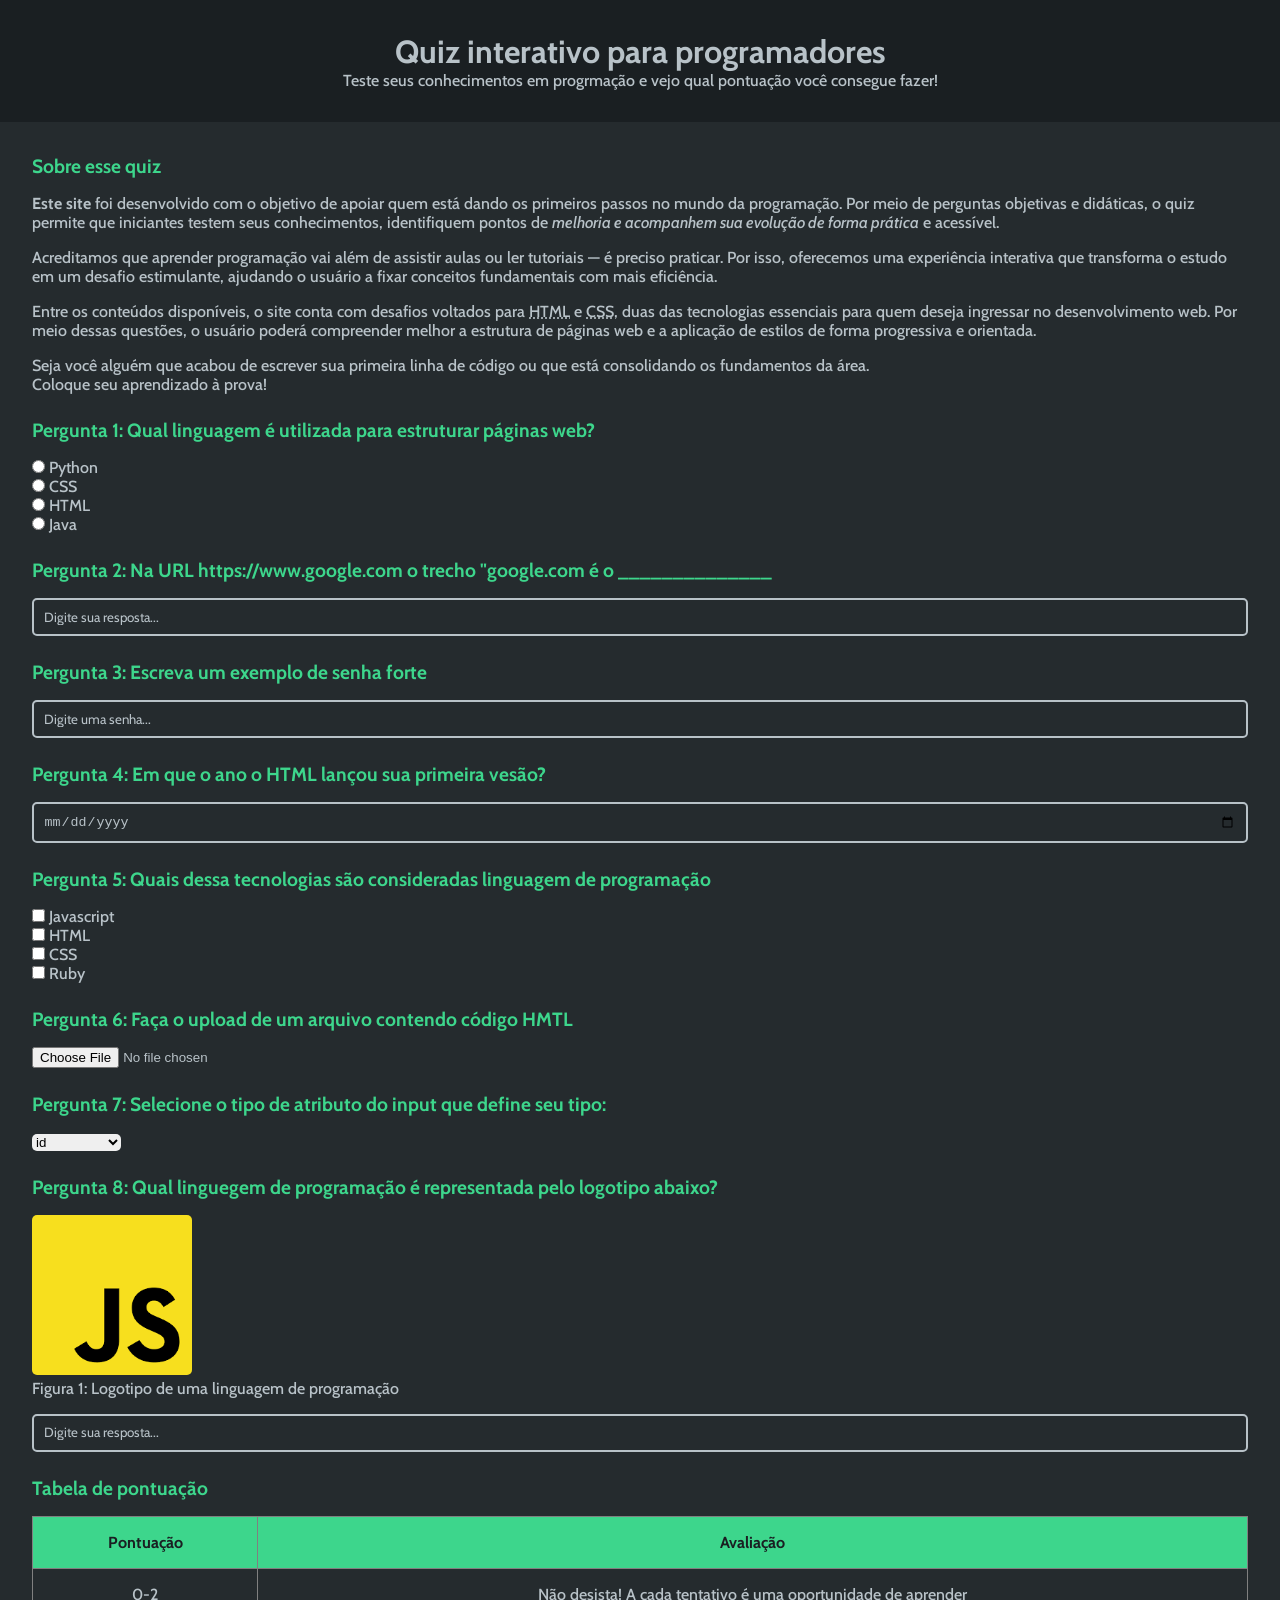
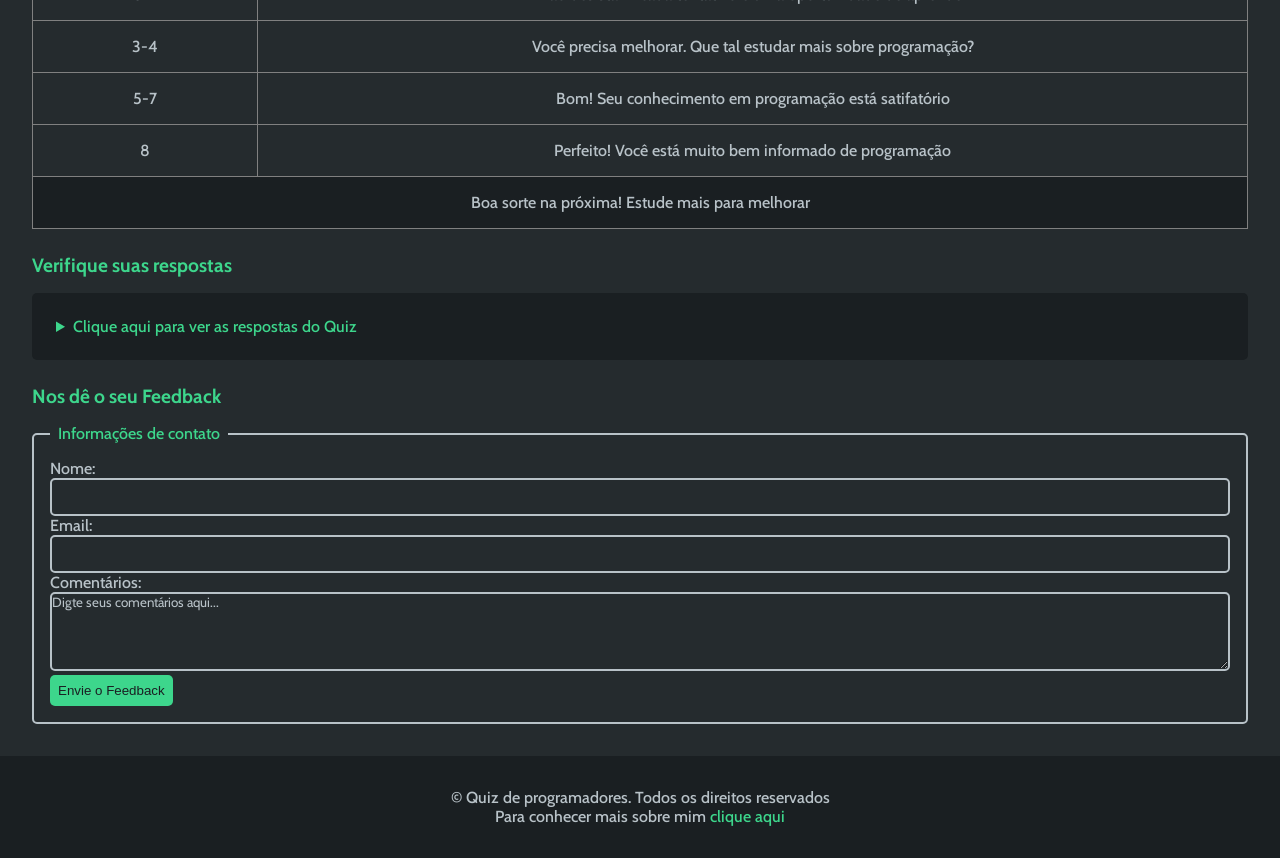
<file: index.html>
<!DOCTYPE html>

<!--Onde irá conter todo o código-->
<html lang="pt-br">
    <!--Cabeça-->
    <head>
        <meta name="description" content="Um quiz interativo para testar os seus conhecimentos">
        
        <!-- <link> = Ligação com o arquivo CSS e outros arquivos-->
        <link rel="stylesheet" href="style.css">
        <title>Quiz para progrmadores</title>
    </head>

    <!--Corpo-->
    <body>
        <!--Cabeçalho-->
        <header>
            <h1>Quiz interativo para programadores</h1>
            <p>Teste seus conhecimentos em progrmação e vejo qual pontuação você consegue fazer!</p>
        </header>   
        
        <main>
            <!--Introdução-->
            <section>
                <!-- <strong> = MUITO IMPORTANTE -->
                <!-- <em> = menos IMPORTANTE -->

                <h2>Sobre esse quiz</h2>
                <p><strong>Este site</strong> foi desenvolvido com o objetivo de apoiar quem está dando os primeiros passos no mundo da programação. Por meio de perguntas objetivas e didáticas, o quiz permite que iniciantes testem seus conhecimentos, identifiquem pontos de <em>melhoria e acompanhem sua evolução de forma prática</em> e acessível.</p>
                <p>Acreditamos que aprender programação vai além de assistir aulas ou ler tutoriais — é preciso praticar. Por isso, oferecemos uma experiência interativa que transforma o estudo em um desafio estimulante, ajudando o usuário a fixar conceitos fundamentais com mais eficiência.</p>

                <!-- <abbr> = Colocar o significado de abreviações - marcar abreviações ou acrônimos dentro de um texto. Ela permite que você associe o significado completo de uma abreviação ao termo abreviado, o que melhora a acessibilidade e a semântica do documento -->

                <p>Entre os conteúdos disponíveis, o site conta com desafios voltados para <abbr title="HyperText Markup Language">HTML</abbr> e <abbr title="Cascading Style Sheets">CSS</abbr>, duas das tecnologias essenciais para quem deseja ingressar no desenvolvimento web. Por meio dessas questões, o usuário poderá compreender melhor a estrutura de páginas web e a aplicação de estilos de forma progressiva e orientada.</p>

                <p>Seja você alguém que acabou de escrever sua primeira linha de código ou que está consolidando os fundamentos da área. <br> Coloque seu aprendizado à prova!</p>
        
            </section>
        
            <!--Pegunta 1: múltipla escolha-->
            <section>
                <h2>Pergunta 1: Qual linguagem é utilizada para estruturar páginas web?</h2>
                <!-- <form> = formulário-->
                <!-- <input> = entrada-->
                <!-- <label> = legenda-->
                <form>
                    <input type="radio" value="Python" id ="p1a" name="pergunta1">
                    <label for="p1a">Python</label><br>
                    <input type="radio" value="CSS" name="pergunta1" id="p1b">
                    <label for="p1b">CSS</label><br>
                    <input type="radio" value="HTML" name="pergunta1" id="p1c">
                    <label for="p1c">HTML</label><br>
                    <input type="radio" value="Java" name="pergunta1" id="p1d">
                    <label for="p1d">Java</label><br>
                </form>
            </section>

            <!--Pegunta 2: texto-->
            <section>
                <h2>Pergunta 2: Na URL https://www.google.com  o trecho "google.com é o ______________</h2>
                <form>
                    <input type="text" name="pergunta2" id="p2" placeholder="Digite sua resposta...">
                </form>
            </section>

            <!--Pergunta 3: senha-->
            <section>
                <h2>Pergunta 3: Escreva um exemplo de senha forte</h2>
                <form>
                    <input type="password" name="pergunta3" id="p3" placeholder="Digite uma senha...">
                </form>
            </section>
        
            <!--Pegunta 4: data-->
            <section>
                <h2>Pergunta 4: Em que o ano o HTML lançou sua primeira vesão?</h2>
                <form>
                    <input type="date" name="pergunta4" id="p4">
                </form>
            </section>

            <!--Pergunta 5: seleção múltipla-->
            <section>
                <h2>Pergunta 5: Quais dessa tecnologias são consideradas linguagem de programação</h2>
                <form>
                    <input type="checkbox" value="Javascript" name="pergunta5" id="p5a">
                    <label for="p5a">Javascript</label><br>
                    <input type="checkbox" value="HTML" name="pergunta5" id="p5a">
                    <label for="p5b">HTML</label><br>
                    <input type="checkbox" value="CSS" name="pergunta5" id="p5a">
                    <label for="p5c">CSS</label><br>
                    <input type="checkbox" value="Ruby" name="pergunta5" id="p5a">
                    <label for="p5c">Ruby</label><br>                                  
                </form>
            </section>
            
            <!--Pergunta 6: upload de arquivos-->
            <section>
                <h2>Pergunta 6: Faça o upload de um arquivo contendo código HMTL</h2>
                <form >
                    <input type="file" name="pergunta6" id="p6">
                </form>
            </section>

            <!--Pergunta 7: menu suspenso-->
            <section>
                <h2>Pergunta 7: Selecione o tipo de atributo do input que define seu tipo: </h2>
                <form>
                    <select name="pergunta7" id="p7">
                        <option value="id">id</option>
                        <option value="type">type</option>
                        <option value="placeholder">placeholder</option>
                    </select>
                </form>
            </section>

            <!--Pergunta 8: imagem-->
            <section>
                <h2>Pergunta 8: Qual linguegem de programação é representada pelo logotipo abaixo?</h2>
                <figure>
                    <img src="img/image.png" alt="Logotipo de uma linguagem de programação"><br>
                    <figcaption>Figura 1: Logotipo de uma linguagem de programação</figcaption>
                </figure>
                <input type="text" name="pergunta8" id="p8" placeholder="Digite sua resposta...">
            </section>

            <!--Tabela de pontuação-->
            <section>
                <h2>Tabela de pontuação</h2>
                <table border="1">
                    <thead>
                        <tr>
                            <th>Pontuação</th>
                            <th>Avaliação</th>
                        </tr>
                    </thead>
                    <tbody>
                        <tr>
                            <td>0-2</td>
                            <td>Não desista! A cada tentativo é uma oportunidade de aprender</td>    
                        </tr>
                        <tr>
                            <td>3-4</td>
                            <td>Você precisa melhorar. Que tal estudar mais sobre programação?</td>
                        </tr>
                            <tr>
                            <td>5-7</td>
                            <td>Bom! Seu conhecimento em programação está satifatório</td>
                        </tr>
                            <tr>
                            <td>8</td>
                            <td>Perfeito! Você está muito bem informado de programação</td>
                        </tr>
                    </tbody>
                    <tfoot>
                        <tr>
                            <td colspan="2">Boa sorte na próxima! Estude mais para melhorar</td>
                        </tr>
                    </tfoot>
                </table>

            </section>

            <!--Lista de Respostas-->
            <section>
                <h2>Verifique suas respostas</h2>
                <!-- <ul> = Lista por tópicos -->
                <!-- <ol> = Lista numerada -->

                <!-- <details> = Para "esconder" em uma aba-->
                <details>
                    <summary>Clique aqui para ver as respostas do Quiz</summary>
                    <ol>
                        <li>HTML</li>
                        <li>Domínio</li>
                        <li>Explo de senha: yuHD#@DnF!</li>
                        <li>1991</li>
                        <li>JavaScript & Ruby</li>
                        <li>O arquivo deve ter a extensão .html</li>
                        <li>type</li>
                        <li>Java</li>
                    </ol>
                </details>
            </section>

            <!--Formulário de Feedback-->
            <section>
                <h2>Nos dê o seu Feedback</h2>
                <form>
                    <fieldset>
                        <legend>Informações de contato</legend>
                        <label for="nome">Nome:</label>
                        <input type="text" name="name" id="name"><br>
                        <label for="email">Email:</label>
                        <input type="email" name="email" id="email"><br>
                        <label for="comentarios">Comentários:</label><br>
                        <textarea name="comentarios" id="comentarios" rows="5" cols="50" placeholder="Digte seus comentários aqui..."></textarea><br>   
                        <button onclick="alert('FEEDBACK ENVIADO')">Envie o Feedback</button>
                    </fieldset>
                </form>
            </section>
        </main>

        <!--Rodapé-->
        <footer class="paragrafo-footer">
            <!-- &(abreviação do caracter) = para usar caracteres especiais como '>','<', etc -->
            <p>&copy; Quiz de programadores. Todos os direitos reservados</p>

            <!-- <a> = Para direcionar para outras páginas-->
            <!-- <a target="_blank"> = para que ao direcionar o usuário não abra outra página-->
            <p>Para conhecer mais sobre mim <a target="_blank" href="https://github.com/candidopedro">clique aqui</a></p>
            
        </footer>     
    </body>
</html>
</file>
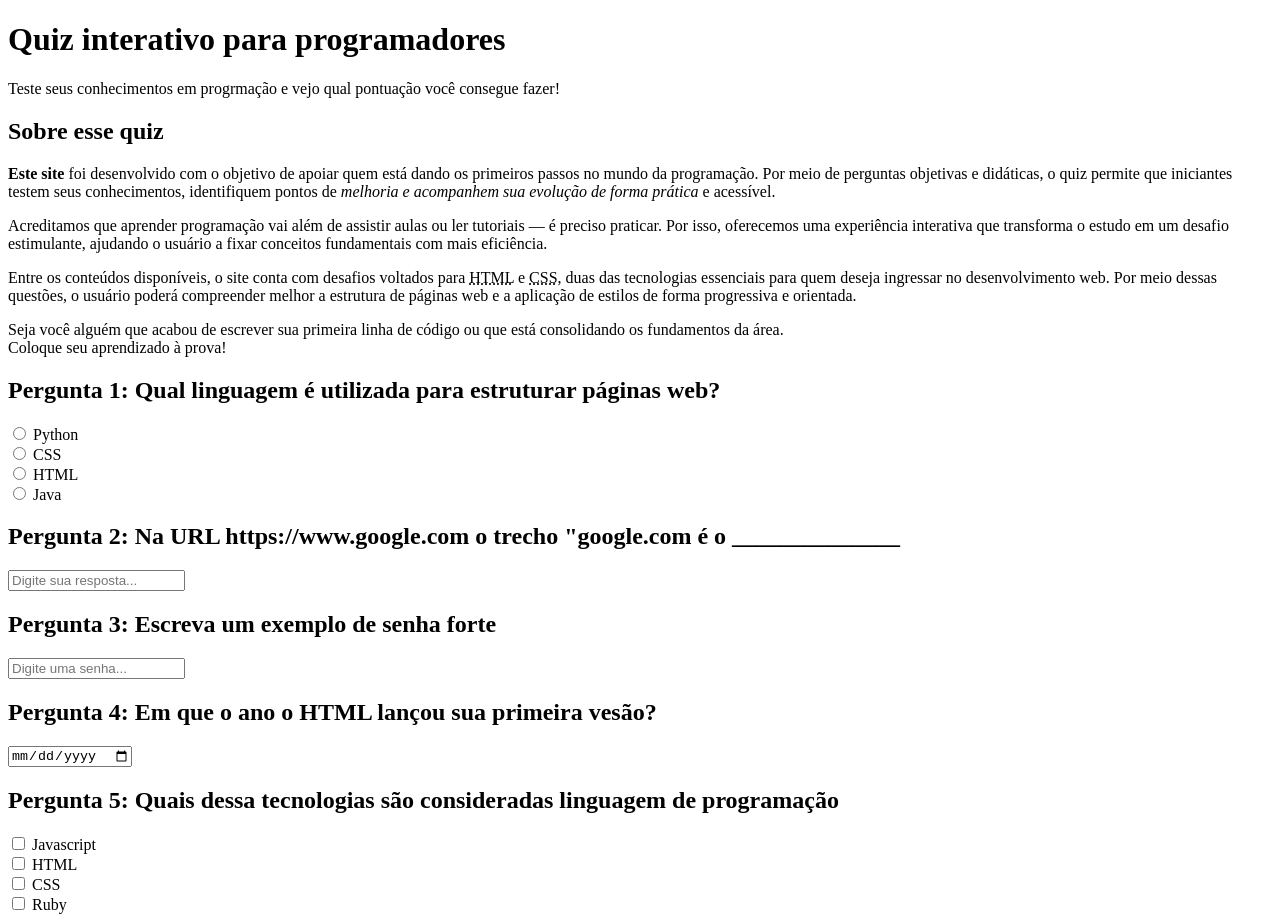
<file: curso_rafa/index.html>
<!DOCTYPE html>

<!--Onde irá conter todo o código-->
<html>
    <!--Cabeça-->
    <head>
        <meta name="description" content="Um quiz interativo para testar os seus conhecimentos">
        <title>Quiz para progrmadores</title>
    </head>

    <!--Corpo-->
    <body>
        <!--Cabeçalho-->
        <header>
            <h1>Quiz interativo para programadores</h1>
            <p>Teste seus conhecimentos em progrmação e vejo qual pontuação você consegue fazer!</p>
        </header>   
        
        <main>
            <!--Introdução-->
            <section>
                <!-- <strong> = MUITO IMPORTANTE -->
                <!-- <em> = menos IMPORTANTE -->

                <h2>Sobre esse quiz</h2>
                <p><strong>Este site</strong> foi desenvolvido com o objetivo de apoiar quem está dando os primeiros passos no mundo da programação. Por meio de perguntas objetivas e didáticas, o quiz permite que iniciantes testem seus conhecimentos, identifiquem pontos de <em>melhoria e acompanhem sua evolução de forma prática</em> e acessível.</p>
                <p>Acreditamos que aprender programação vai além de assistir aulas ou ler tutoriais — é preciso praticar. Por isso, oferecemos uma experiência interativa que transforma o estudo em um desafio estimulante, ajudando o usuário a fixar conceitos fundamentais com mais eficiência.</p>

                <!-- <abbr> = Colocar o significado de abreviações - marcar abreviações ou acrônimos dentro de um texto. Ela permite que você associe o significado completo de uma abreviação ao termo abreviado, o que melhora a acessibilidade e a semântica do documento -->

                <p>Entre os conteúdos disponíveis, o site conta com desafios voltados para <abbr title="HyperText Markup Language">HTML</abbr> e <abbr title="Cascading Style Sheets">CSS</abbr>, duas das tecnologias essenciais para quem deseja ingressar no desenvolvimento web. Por meio dessas questões, o usuário poderá compreender melhor a estrutura de páginas web e a aplicação de estilos de forma progressiva e orientada.</p>

                <p>Seja você alguém que acabou de escrever sua primeira linha de código ou que está consolidando os fundamentos da área. <br> Coloque seu aprendizado à prova!</p>
        
            </section>
        
            <!--Pegunta 1: múltipla escolha-->
            <section>
                <h2>Pergunta 1: Qual linguagem é utilizada para estruturar páginas web?</h2>
                <!-- <form> = formulário-->
                <!-- <input> = entrada-->
                <!-- <label> = legenda-->
                <form>
                    <input type="radio" value="Python" id ="p1a" name="pergunta1">
                    <label for="p1a">Python</label><br>
                    <input type="radio" value="CSS" name="pergunta1" id="p1b">
                    <label for="p1b">CSS</label><br>
                    <input type="radio" value="HTML" name="pergunta1" id="p1c">
                    <label for="p1c">HTML</label><br>
                    <input type="radio" value="Java" name="pergunta1" id="p1d">
                    <label for="p1d">Java</label><br>
                </form>
            </section>

            <!--Pegunta 2: texto-->
            <section>
                <h2>Pergunta 2: Na URL https://www.google.com  o trecho "google.com é o ______________</h2>
                <form>
                    <input type="text" name="pergunta2" id="p2" placeholder="Digite sua resposta...">
                </form>
            </section>

            <!--Pergunta 3: senha-->
            <section>
                <h2>Pergunta 3: Escreva um exemplo de senha forte</h2>
                <form>
                    <input type="password" name="pergunta3" id="p3" placeholder="Digite uma senha...">
                </form>
            </section>
        
            <!--Pegunta 4: data-->
            <section>
                <h2>Pergunta 4: Em que o ano o HTML lançou sua primeira vesão?</h2>
                <form>
                    <input type="date" name="pergunta4" id="p4">
                </form>
            </section>

            <!--Pergunta 5: seleção múltipla-->
            <section>
                <h2>Pergunta 5: Quais dessa tecnologias são consideradas linguagem de programação</h2>
                <form>
                    <input type="checkbox" value="Javascript" name="pergunta5" id="p5a">
                    <label for="p5a">Javascript</label><br>
                    <input type="checkbox" value="HTML" name="pergunta5" id="p5a">
                    <label for="p5b">HTML</label><br>
                    <input type="checkbox" value="CSS" name="pergunta5" id="p5a">
                    <label for="p5c">CSS</label><br>
                    <input type="checkbox" value="Ruby" name="pergunta5" id="p5a">
                    <label for="p5c">Ruby</label><br>                                  
                </form>
            </section>
        </main>

        <!--Rodapé-->
        <footer></footer>     
    </body>
</html>
</file>
<file: style.css>
/* Importando font do google fonts */
@import url('https://fonts.googleapis.com/css2?family=Cabin:ital,wght@0,400..700;1,400..700&display=swap');

* {
    margin: 0;
    padding: 0;
    box-sizing: border-box;
}

body {
    background-color: #252B2E;
    color: #B8C2C8;
    font-family: "Cabin", sans-serif;
    font-weight: 500;
}

header {
    /* REM vai se adequar ao que o usuário colocar, diferentemente do px que é uma quantidade de pixel fixa*/
    padding: 2rem;
    background-color: #1A1F22;
    text-align: center;
}

/*As <SECTIONS> são os elementos "filhos" da tag <MAIN>*/
main {
  padding: 2rem;
  display: flex;
  flex-direction: column;/*Redefine o padrão de flex, que antes era ROW (linha) para COLUMN (coluna)*/
  gap: 1.5rem; /*Espaçamento*/
}

section{
    display: flex;
    flex-direction: column;
    gap: 1rem;
}

h2{
    color: #3DD68C;
    font-size: 1.2rem;
}

/*Pode selecionar mais de uma*/
input[type="radio"], input[type="checkbox"]{
    accent-color: #B8C2C8;

}

input[type="text"], input[type="password"], input[type="email"]{
    width: 100%;
    padding: 0.6rem;
    border: 2px solid #B8C2C8;
    outline: none;
    border-radius: 5px;
    background-color: transparent;
}

input[type="date"]{
    color: #B8C2C8;
    width: 100%;
    padding: 0.6rem;
    border: 2px solid #B8C2C8;
    outline: none;
    border-radius: 5px;
    background-color: transparent;
}

/* Para pseudo elementos */
input::placeholder {
    color: #B8C2C8;
    font-family: "Cabin", sans-serif;
}

select{

   cursor: pointer;/* Muda o modelo do cursor quando passa sobre o elemento */
   border-radius: 5px;
   border: none;
   outline: none;
}

/*IMAGEM*/
img {
    width: 10rem;
    border-radius: 5px;
}

table {
    width: 100%;
    border-collapse: collapse;
}

th {
    background-color: #3DD68C;
    color: #1A1F22;
    padding: 1rem;
}

td {
    text-align: center;
    padding: 1rem;
}

/* Quando tem esse espaço tfoot''td (como há entre o tfoot e o td) é porque só será alterada a tag descendente. Neste caso será as tags td descendentes do tfoot*/
tfoot td {
    background-color: #1A1F22;
}

details {
    background-color: #1A1F22;
    border-radius: 5px;
    padding: 1rem;
}

summary {
    color: #3DD68C;
    margin: 0.5rem;
    cursor: pointer;
}

ol {
    margin-left: 2rem;
}

ol li{
   padding: 0.2rem; 
}

fieldset {
    border: 2px solid #B8C2C8;
    border-radius: 5px;
    padding: 1rem;
}

legend {
    color: #3DD68C;
    padding: 0 0.5rem; /*Primeiro 0 é referente a vertical o segundo que seria 0.5rem é referente a horizontal*/
}

textarea {
    background-color: transparent;
    border: 2px solid #B8C2C8;
    border-radius: 5px;
    width: 100%;
}

textarea::placeholder {
    color: #B8C2C8;
    font-family: "Cabin", sans-serif;
}

button {
    color:#1A1F22;
    background-color: #3DD68C;
    border: none;
    padding: 0.5rem;
    cursor: pointer;
    border-radius: 5px;
}

footer {
    background-color: #1A1F22;
    padding: 2rem;
}

.paragrafo-footer {
   text-align: center;
}

footer a {
    text-decoration: none;
    color: #3DD68C;
}
</file>
